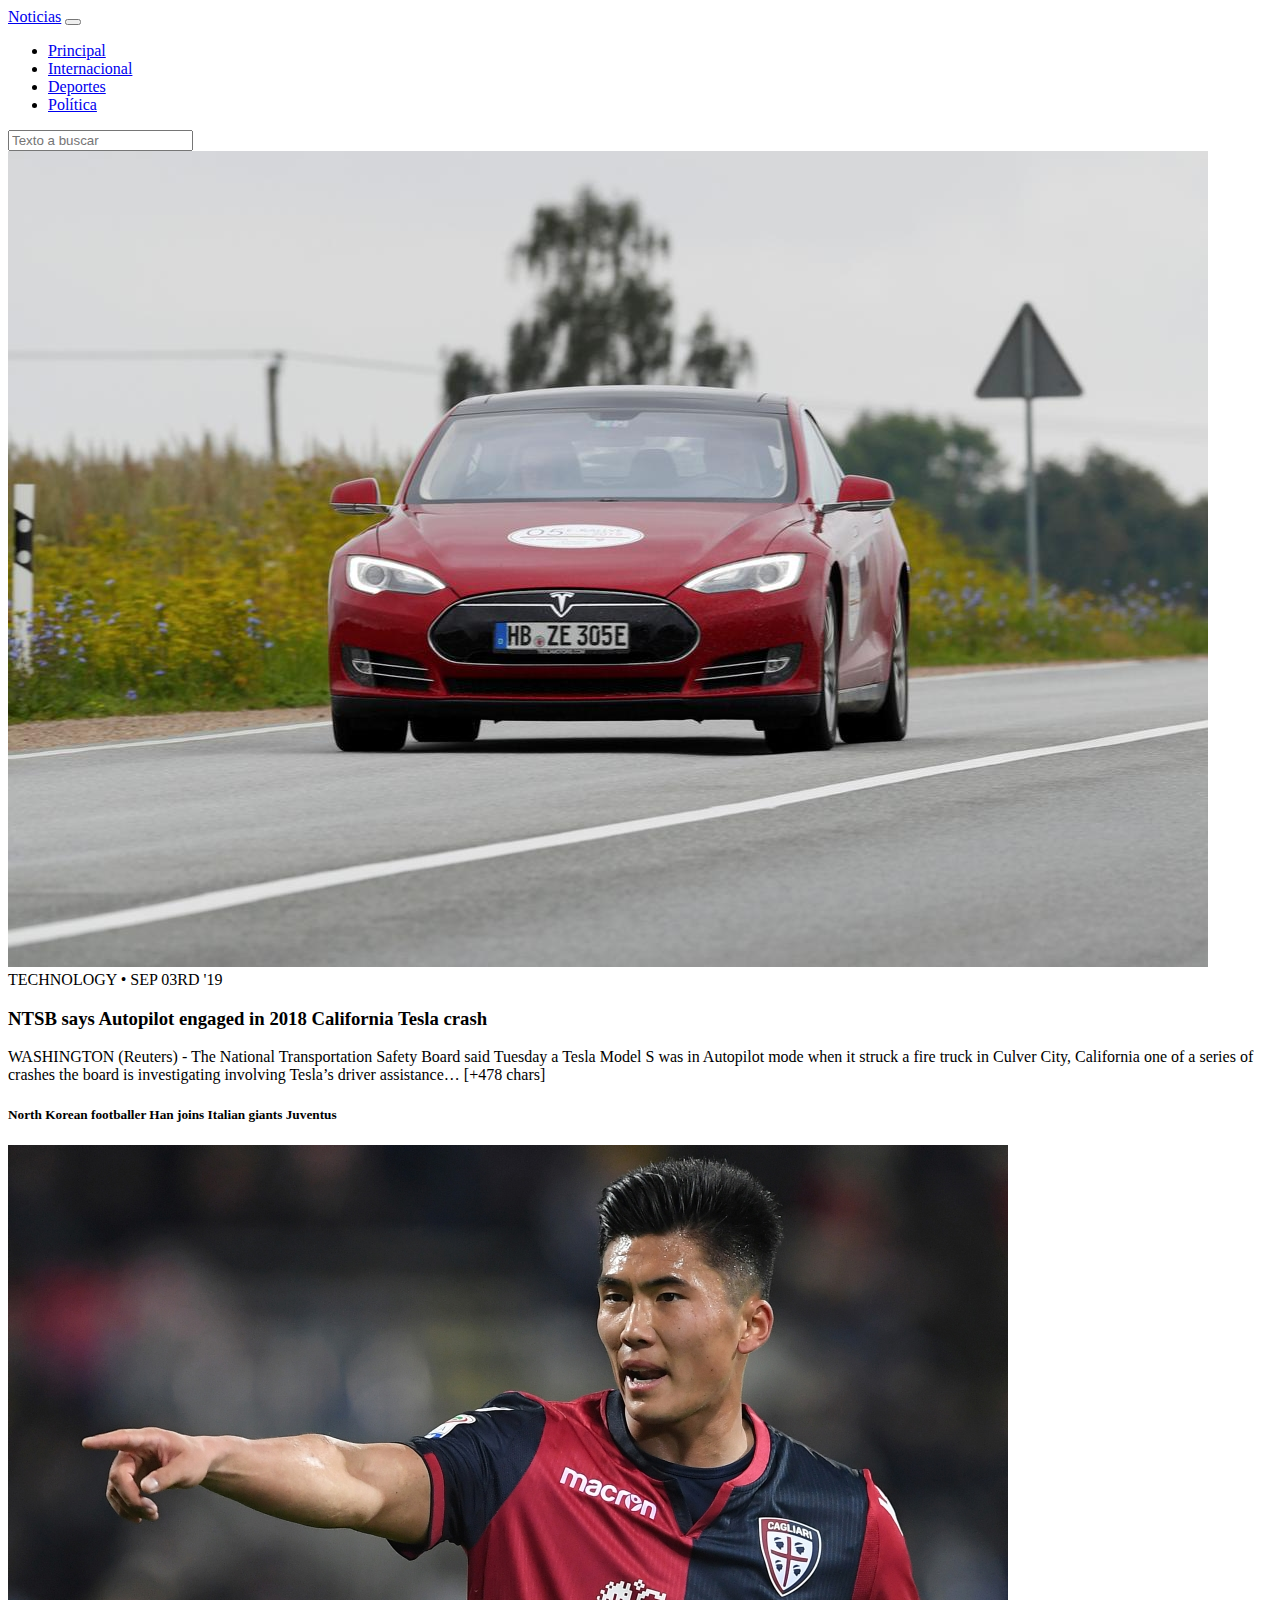
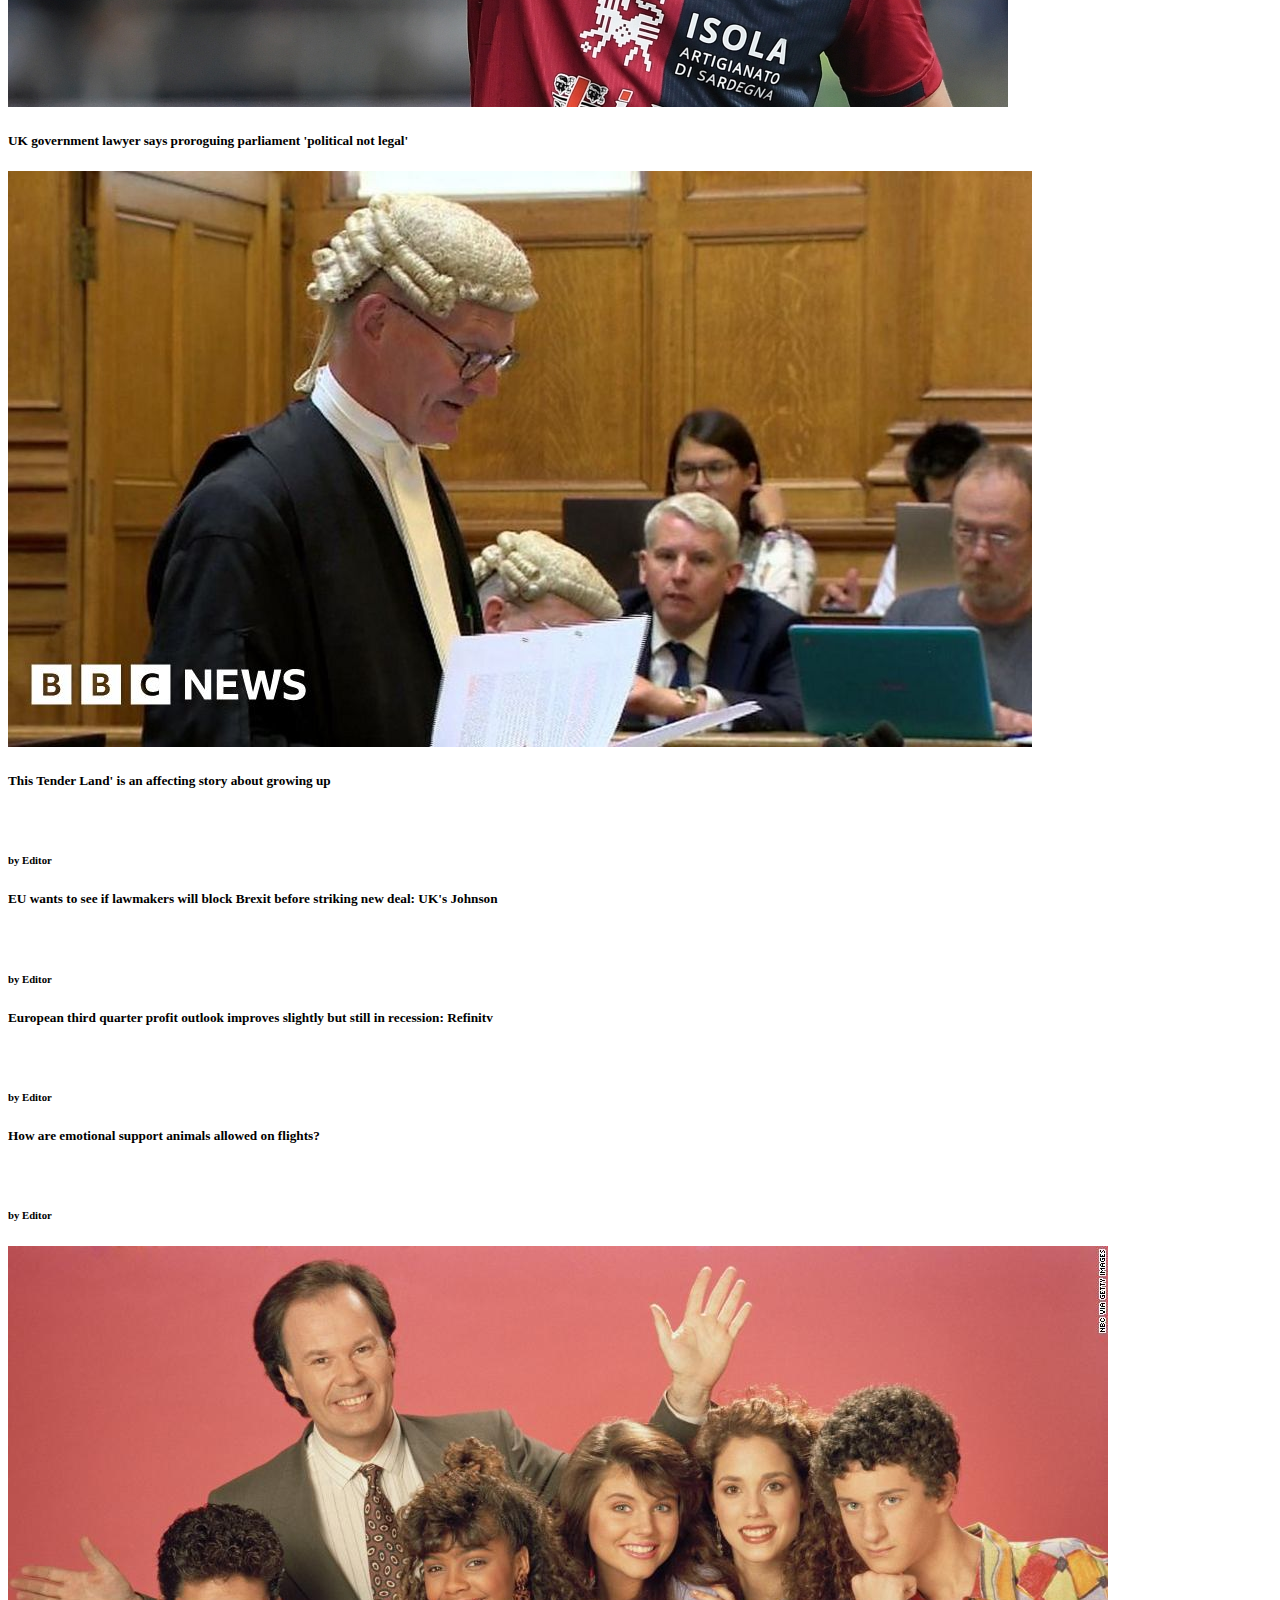
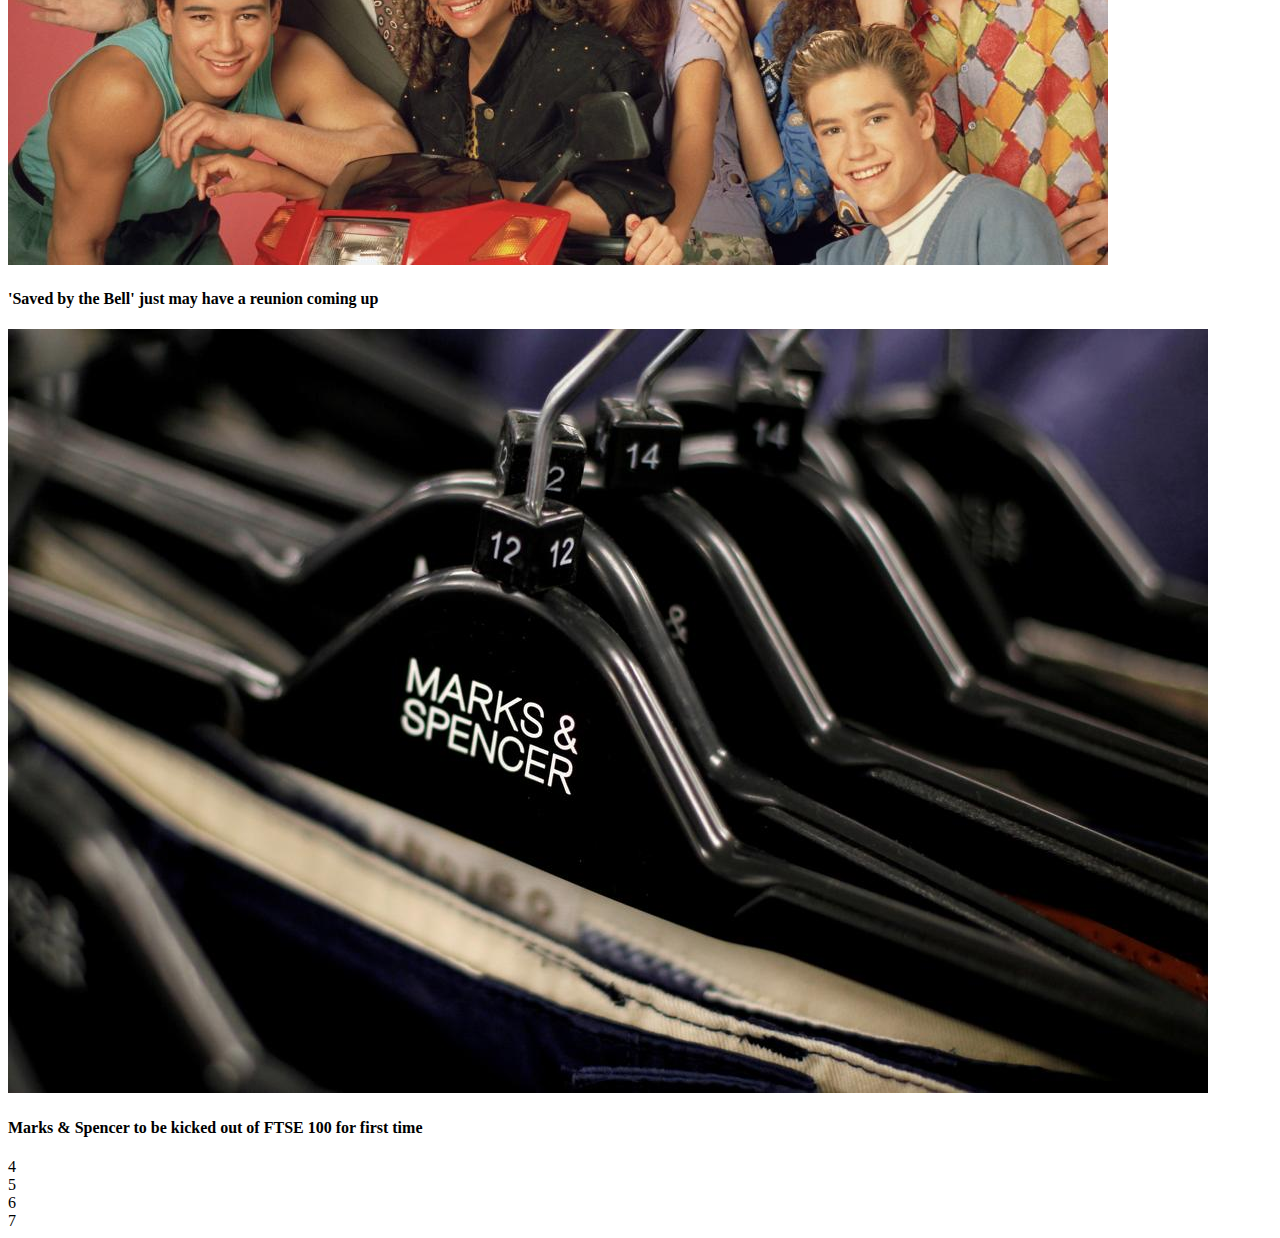
<file: noticias/index.html>
<!doctype html>
<html lang="en">
  <head>
    <meta charset="utf-8">
    <meta name="viewport" content="width=device-width, initial-scale=1">
    <title>Noticias</title>
    <link href="https://cdn.jsdelivr.net/npm/bootstrap@5.2.3/dist/css/bootstrap.min.css" rel="stylesheet" integrity="sha384-rbsA2VBKQhggwzxH7pPCaAqO46MgnOM80zW1RWuH61DGLwZJEdK2Kadq2F9CUG65" crossorigin="anonymous">
  </head>
  <body>
    <!-- Aquí van los elementos HTML aa-->


    <main class="container-fluid">
      <nav class="navbar  navbar-expand-lg navbar-dark bg-dark">
        <div class="container-fluid">
          <a class="navbar-brand" href="#">Noticias</a>
          <button class="navbar-toggler" type="button" data-bs-toggle="collapse" data-bs-target="#navbarSupportedContent" aria-controls="navbarSupportedContent" aria-expanded="false" aria-label="Toggle navigation">
          <span class="navbar-toggler-icon"></span>
          </button>
          <div class="collapse navbar-collapse" id="navbarSupportedContent">
              <ul class="navbar-nav me-auto mb-2 mb-lg-0">
                  <li class="nav-item">
                      <a class="nav-link active" aria-current="page" href="#">Principal</a>
                  </li>
                  <li class="nav-item">
                      <a class="nav-link" href="#">Internacional</a>
                  </li>
                  <li class="nav-item">
                      <a class="nav-link" href="#">Deportes</a>
                  </li>
                  <li class="nav-item">
                      <a class="nav-link" href="#">Política</a>
                  </li>
              </ul>
              <form class="d-flex" role="search">
                  <input class="form-control me-2" type="search" placeholder="Texto a buscar" aria-label="Search">
              </form>
          </div>
        </div>
      </nav>
    </main>

    <main class="container-fluid">
      <div class="row">
        <div class="col-sm-12 col-md-4">
              <!-- 1-->
          <div class="row border-bottom py-4">
            <img src="public/images/tesla.jpg" class="rounded img-fluid" alt="tesla">
            <span class="fw-light text-secondary">TECHNOLOGY   •  SEP 03RD  '19</span>
            <h3 class="mt-2">NTSB says Autopilot engaged in 2018 California Tesla crash</h3>
            <p>
                <span class="fw-bold">WASHINGTON (Reuters)</span> - The National Transportation Safety Board said Tuesday a Tesla Model S was in Autopilot mode when it struck a fire truck in Culver City, California one of a series of crashes the board is investigating involving Tesla’s driver assistance… [+478 chars]
            </p>
          </div>
          <div class="row border-bottom py-4">
            <h5 class="col-7">North Korean footballer Han joins Italian giants Juventus</h5>
            <div class="col-5">
                <img src="public/images/player.jpg" class="rounded img-fluid" alt="...">
            </div>
          </div>
          <div class="row border-bottom py-4">
            <h5 class="col-7">UK government lawyer says proroguing parliament 'political not legal'</h5>
            <div class="col-5">
                <img src="public/images/lord.jpg" class="rounded img-fluid" alt="...">
            </div>
          </div>
        </div>
        <div class="col-sm-12 col-md-4">
          <!-- 2-->
          <div class="row border-bottom py-4">
            <h5 class="col-sm-12">This Tender Land' is an affecting story about growing up
            </h5><br>
            <h6 class="col-sm-12 text-secondary">by Editor</h6>
          </div>
          <div class="row border-bottom py-4">
            <h5 class="col-sm-12">EU wants to see if lawmakers will block Brexit before striking new deal: UK's Johnson
            </h5><br>
            <h6 class="col-sm-12 text-secondary">by Editor</h6>
          </div>
          <div class="row border-bottom py-4">
            <h5 class="col-sm-12">European third quarter profit outlook improves slightly but still in recession: Refinitv
            </h5><br>
            <h6 class="col-sm-12 text-secondary">by Editor</h6>
          </div>
          <div class="row border-bottom py-4">
            <h5 class="col-sm-12">How are emotional support animals allowed on flights?
            </h5><br>
            <h6 class="col-sm-12 text-secondary">by Editor</h6>  
          </div>
        </div>
        <div class="col-sm-12 col-md-4">
          <!-- 3-->
          <div class="row border-bottom py-4">
            <img src="public/images/savedbybell.jpg" class="rounded img-fluid" alt="tesla">
            <h4 class="mt-2 text-center text-secondary">'Saved by the Bell' just may have a reunion coming up</h4> 
          </div>
          <div class="row border-bottom py-4 ">
            <img src="public/images/marksspencer.jpg" class="rounded img-fluid" alt="tesla">
            <h4 class="mt-2 text-secondary text-center">Marks & Spencer to be kicked out of FTSE 100 for first time</h4> 
          </div>
        </div>
      </div>
      <div class="row">
        <div class="col-sm-12">4</div>
        <div class="col-sm-12">5</div>
      </div>
      <div class="row">
        <div class="col-sm-12">6</div>
        <div class="col-sm-12">7</div>
      </div>
    </main>
    <script src="https://cdn.jsdelivr.net/npm/bootstrap@5.2.3/dist/js/bootstrap.bundle.min.js" integrity="sha384-kenU1KFdBIe4zVF0s0G1M5b4hcpxyD9F7jL+jjXkk+Q2h455rYXK/7HAuoJl+0I4" crossorigin="anonymous"></script>
  </body>
</html>
</file>
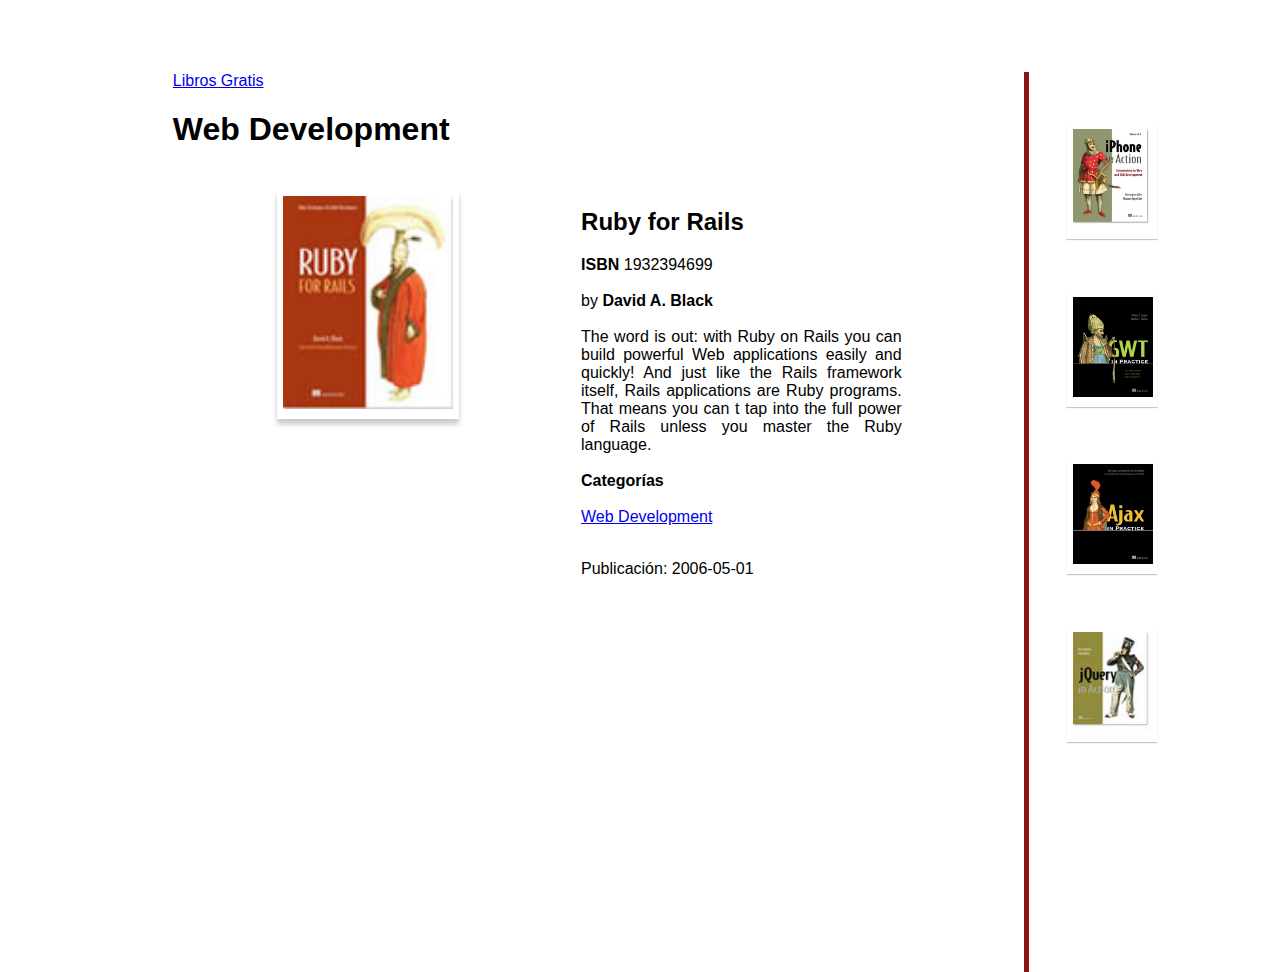
<file: librosgratis/ror.html>
<!DOCTYPE html>
<html>
<head>
	<meta charset="utf-8">
	<meta http-equiv="X-UA-Compatible" content="IE=edge">
	<title>Libros Gratis</title>
	<link rel="stylesheet" href="public/stylesheets/ror.css">
</head>
<body>
	<main class="container-fluid" id="rorcont2">
		<header id="rorcontenh">
			<section id="rorhcont1" class="headersection">
				<div id="rorimgheader"><img src="public/images/webdevelopment/black.jpg" alt="Foto Sitio 1" width="170"></div>
			</section>
			<section id="rorhcont2" class="headersection">
				<h2>Ruby for Rails</h2>
				<div id="textoheader"><p><span id="negritasheader">ISBN</span><span> 1932394699</span>
				<br><br> 
				<span>by</span><span id="negritasheader"> David A. Black</span>
				<br><br>
				<span>The word is out: with Ruby on Rails you can build
					powerful Web applications easily and quickly! And just
					like the Rails framework itself, Rails applications
					are Ruby programs. That means you can t tap into the
					full power of Rails unless you master the Ruby 
					language.</span>
				<br><br><span id="negritasheader">Categorías</span>
				<br><br><a href="index.html">Web Development</a>
				<br><br></p></div>
				<span id="">Publicación: 2006-05-01</span>
			</section>
		</header>
	</main>

	<main class="container-fluid" id="rorcont1">
		<nav>
			<section id="area1">
				<a href="index.html">Libros Gratis</a>
				<h1>Web Development</h1>
			</section>
	
		</nav>
	</main>

	<main class="container-fluid" id="rorcont3">
		<aside>
			<section id="contaside" class="v-line">
				<div id="rorimgaside"><img src="public/images/webdevelopment/callen.jpg" alt="Foto Sitio 2" width="80"></div>
				<div id="rorimgaside"><img src="public/images/webdevelopment/cooper.jpg" alt="Foto Sitio 3" width="80"></div>
				<div id="rorimgaside"><img src="public/images/webdevelopment/crane2.jpg" alt="Foto Sitio 4" width="80"></div>
				<div id="rorimgaside"><img src="public/images/webdevelopment/bibeault.jpg" alt="Foto Sitio 5" width="80" ></div> 
			</section>			
		</aside>
	</main>





    
</body>
</html>
</file>
<file: librosgratis/public/stylesheets/ror.css>
/* Todos los elementos HTML usarán la fuente "Open Sans", sans-serif */

* {
    font-family: "Open Sans", sans-serif;
}

/* El elemento body sin margen y sin relleno */

body {
    display: grid;
    grid-template-areas: "area1 area1 area1 area1 area3"
                         "area2 area2 area2 area2 area3";
    margin-left: 8.5%;
    margin-right: 8.5%;
    padding: 5%;
}

#rorcont1{
    grid-area: area1;
    margin: 0%;

}

#rorcont2{
    grid-area: area2;


}

#rorcont3{
    grid-area: area3;
    margin-top: 10%;
    margin-left: 10%;
    margin-right: 5%;

    
}

#rorcontenh{
    display: flex;
    flex-direction: row;
    margin: 0%;
    padding: 0%;
}

.headersection{
    padding: 2%;
}

#negritasheader{
    font-weight: bold;
}

#textoheader{
    text-align: justify;
    font-size: medium;
}

#rorimgheader{
    box-shadow: 0 5px 5px rgba(24, 23, 23, 0.24) ;
    margin: 1px;
    border: 6px solid white;
}

#rorimgaside{
    box-shadow: 0 1px 1px rgba(24, 23, 23, 0.24) ;
    border: 6px solid white;
    padding: 0%;
    margin-top: 40%;
    margin-left: 30%;
}

#rorhcont1{
    margin-left: 9%;
    margin-right: 9%;
}


h1{
    font-size: xx-large;
}

#rorhcont2{
    margin-right: 20%;
}



#contaside{
    display: flex;
    flex-direction: column;
    
}

.v-line{
    border-left: thick solid #8a1313;
    height:100%;
    left: 80%;
    width: 10%;
    position: absolute;
}
</file>
